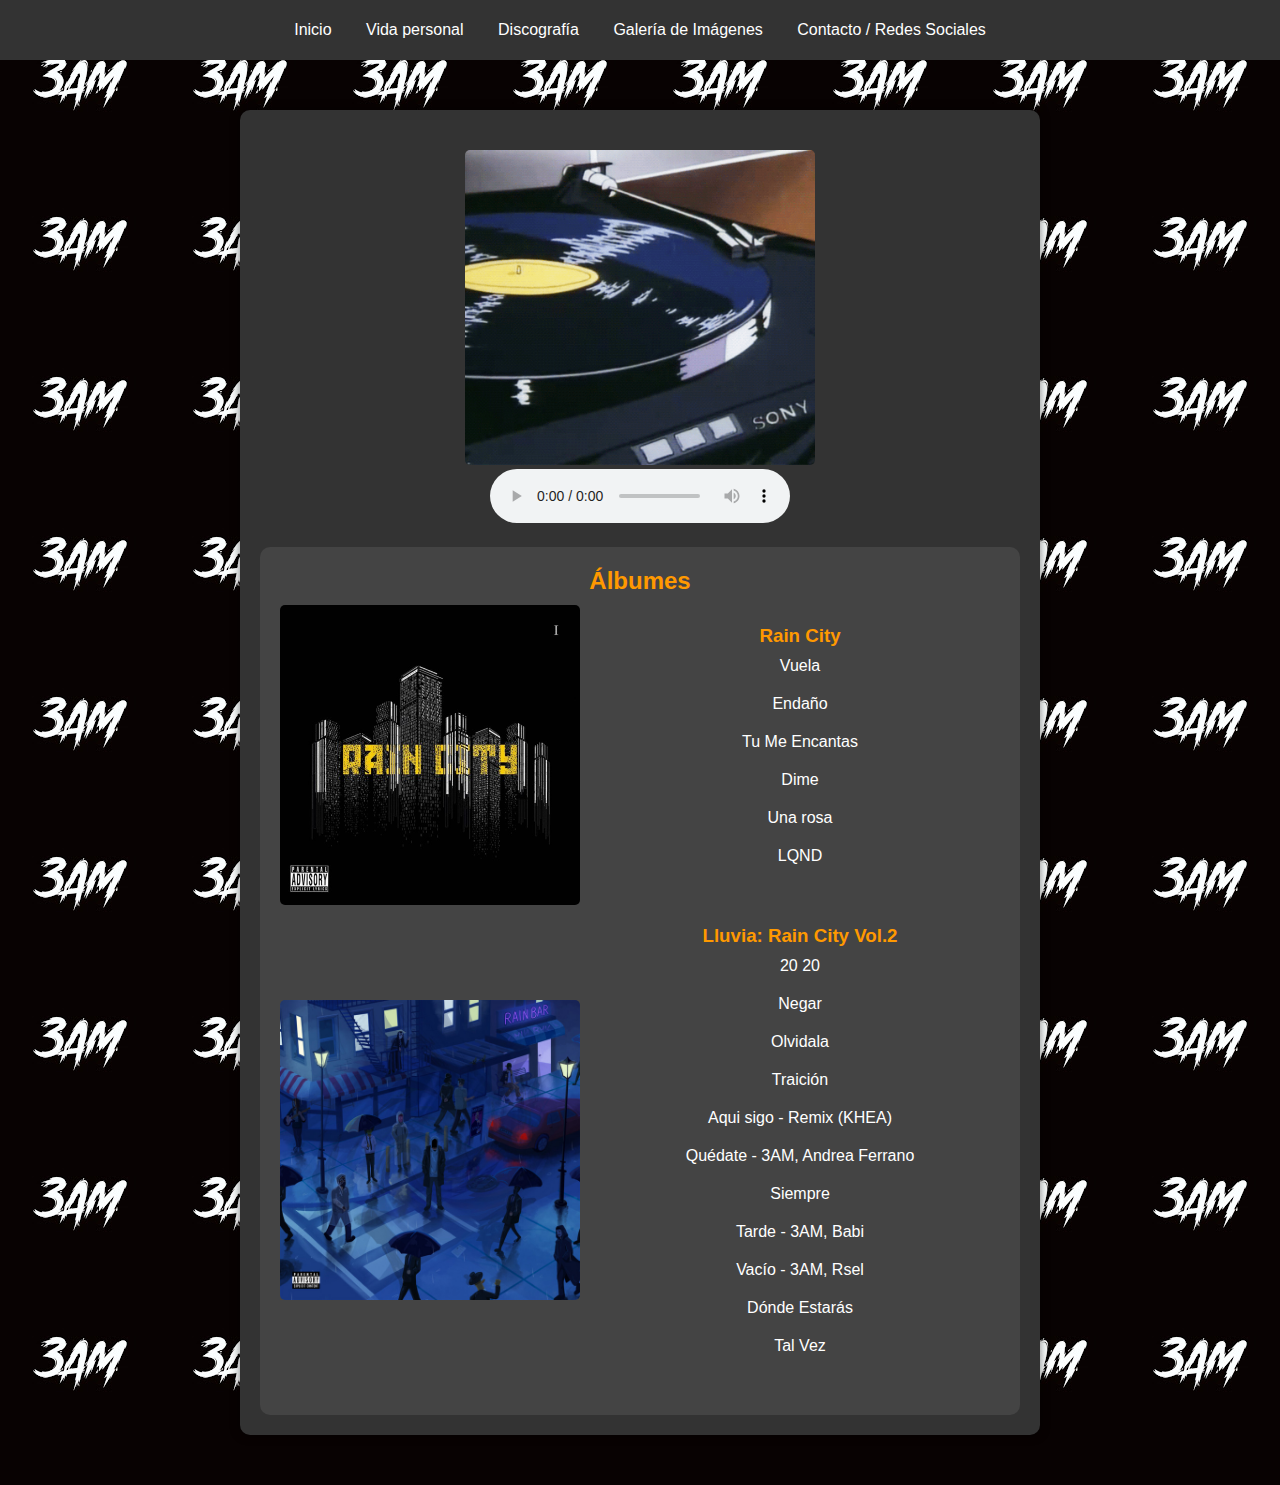
<file: canciones.html>
<!DOCTYPE html>
<html lang="es">
<head>
    <meta charset="UTF-8">
    <meta name="viewport" content="width=device-width, initial-scale=1.0">
    <title>3AM</title>
    <link rel="shortcut icon" href="img/Icono.jpg" type="image/x-icon">
    <link rel="stylesheet" href="musica.css">
</head>
<body>
    <main>
        <header>
            <nav>
                <a href="index.html">Inicio</a>
                <a href="vida.html">Vida personal</a>
                <a href="canciones.html">Discografía</a>
                <a href="imagenes.html">Galería de Imágenes</a>
                <a href="redes.html">Contacto / Redes Sociales</a>
            </nav>
        </header>
    </main>
    <div class="container">
        <div class="header">

        </div>
        <div class="music-player">
            <div id="songInfo">
                <img id="songImage" src="img/ol.gif" alt="Imagen de la canción">
                <div id="songName"></div>
            </div>
            <audio id="audioPlayer" controls>
                <source src="" type="audio/mpeg">
            </audio>
        </div>
        
        <div class="albums">
            <h2>Álbumes</h2>
            <ul>
                <li class="album" data-album="album1">
                    <img src="img/Album 1.jpg" alt="Album 1">
                    <div class="album-info">
                        <h3>Rain City</h3>
                        <ul class="songs">
                            <li data-src="audio/3AM - Vuela (Video Oficial)  Rain City.mp3">Vuela</li>
                            <li data-src="audio/3AM - Endaño (Letra)  Rain City.mp3">Endaño</li>
                            <li data-src="audio/3AM - Tu me encantas (Video Oficial)  Rain City ☔️.mp3">Tu Me Encantas</li>
                            <li data-src="audio/3AM - Dime (Letra)  Rain City ☔️.mp3">Dime</li>
                            <li data-src="audio/3AM - Una Rosa (Letra).mp3">Una rosa</li>
                            <li data-src="audio/3AM - LQND (Letra)  Rain City ☔️.mp3">LQND</li>
                        </ul>
                    </div>
                </li>
                <li class="album" data-album="album2">
                    <img src="img/Albun 2.jpeg" alt="Album 2">
                    <div class="album-info">
                        <h3>Lluvia: Rain City Vol.2</h3>
                        <ul class="songs">
                            <li data-src="audio/3AM - 20 20 (Intro).mp3">20 20</li>
                            <li data-src="audio/3AM - Negar (Videoletra).mp3">Negar</li>
                            <li data-src="audio/Olvídala - 3AM, Beret (letra).mp3">Olvidala</li>
                            <li data-src="audio/3AM - Traición [Letralyrics].mp3">Traición</li>
                            <li data-src="audio/3AM - Aquí Sigo (Letra).mp3">Aqui sigo - Remix (KHEA)</li>
                            <li data-src="audio/3AM, Andrea Ferrero - Quédate (Video Oficial).mp3">Quédate - 3AM, Andrea Ferrano</li>
                            <li data-src="audio/3AM - siempre (letra).mp3">Siempre</li>
                            <li data-src="audio/3AM, Babi - Tarde (Videoletra).mp3">Tarde - 3AM, Babi</li>
                            <li data-src="audio/3AM - vacío ft. Rsel [LetraLyrics].mp3">Vacío - 3AM, Rsel</li>
                            <li data-src="audio/3AM - Dónde Estarás (Letra).mp3">Dónde Estarás</li>
                            <li data-src="audio/3AM - Tal Vez  LETRA.mp3">Tal Vez</li>
                        </ul>
                    </div>
                </li>
            </ul>
        </div>
    </div>
    <script src="js/musica.js"></script>
</body>
</html>
</file>
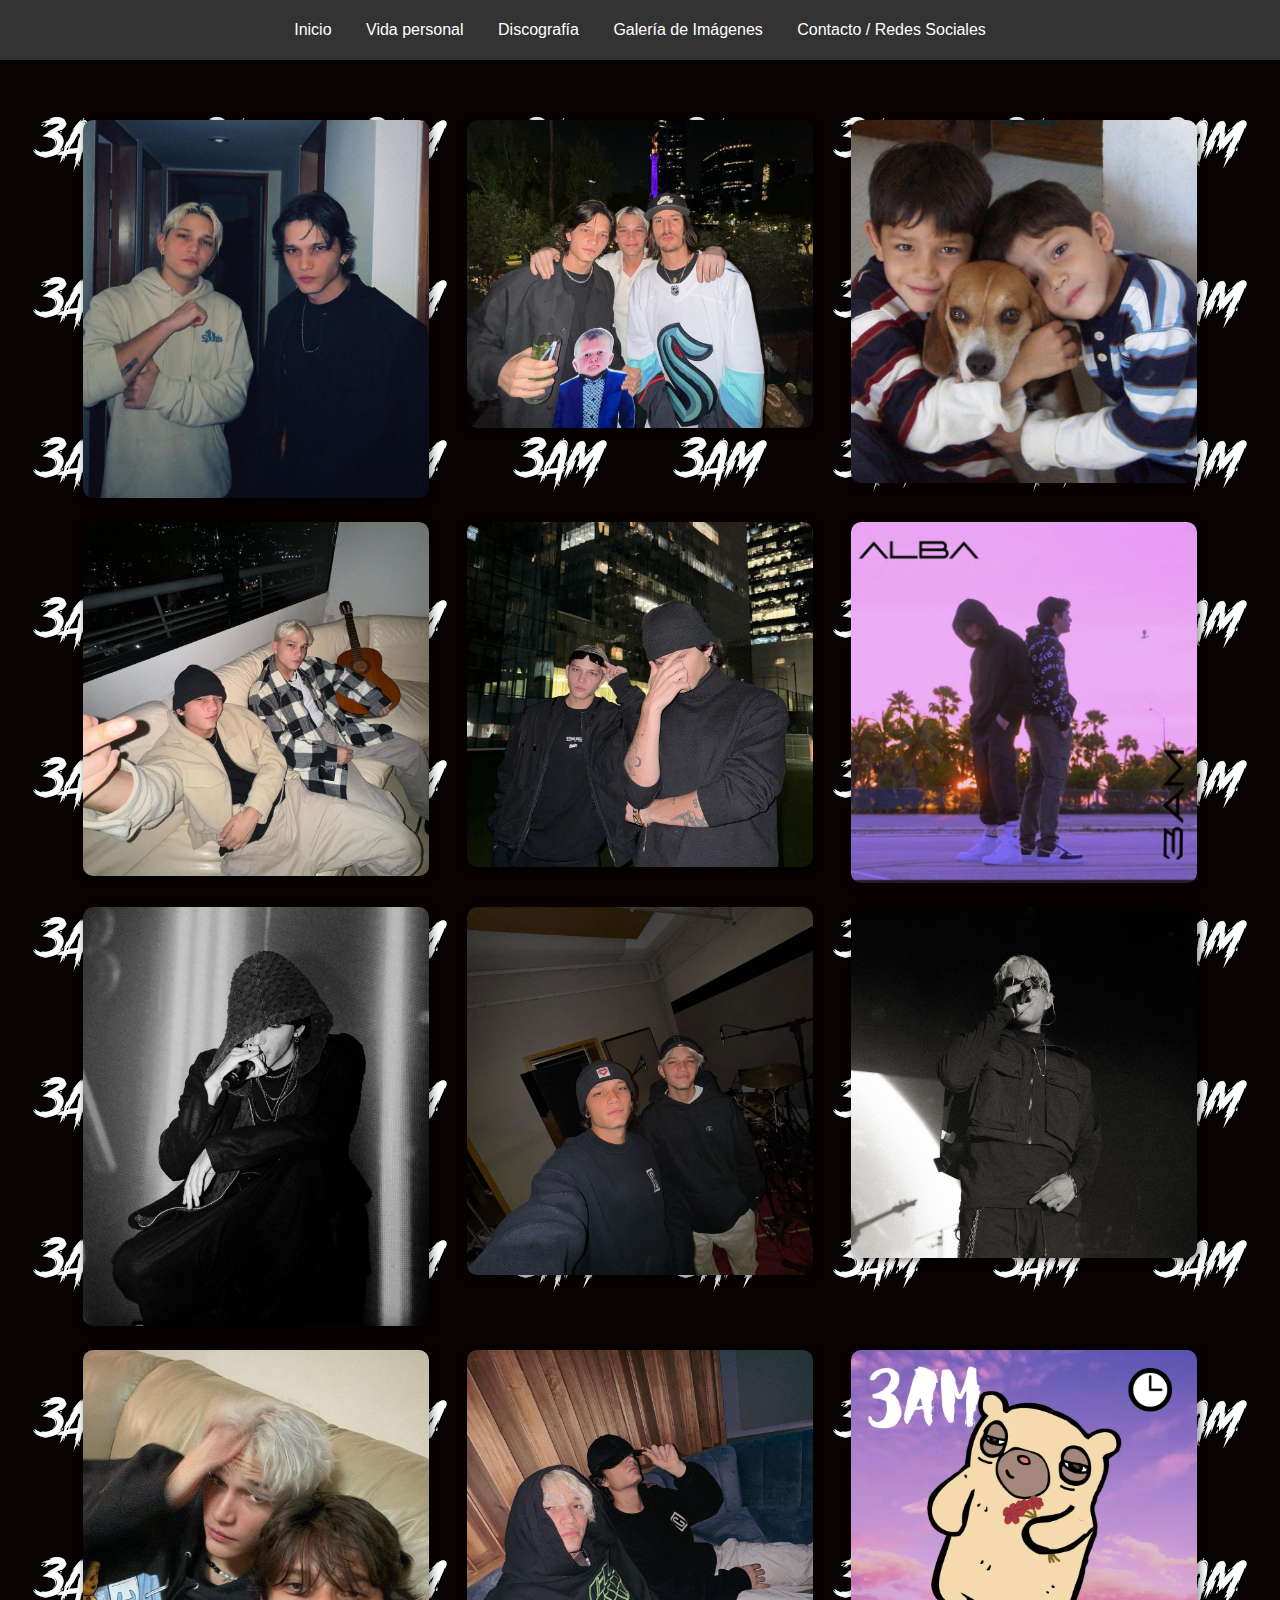
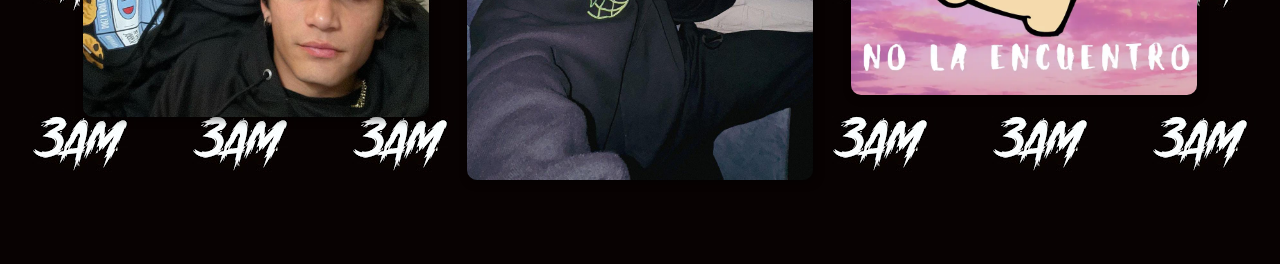
<file: imagenes.html>
<!DOCTYPE html>
<html lang="es">
<head>
    <meta charset="UTF-8">
    <meta name="viewport" content="width=device-width, initial-scale=1.0">
    <title>3AM</title>
    <link rel="shortcut icon" href="img/Icono.jpg" type="image/x-icon">
    <link rel="stylesheet" href="imagenes.css">
</head>
<body>
    <header>
        <nav>
            <a href="index.html">Inicio</a>
            <a href="vida.html">Vida personal</a>
            <a href="canciones.html">Discografía</a>
            <a href="imagenes.html">Galería de Imágenes</a>
            <a href="redes.html">Contacto / Redes Sociales</a>
        </nav>
    </header>
    <section class="galeria">
        <div class="contenedor-galeria">
            <div class="imagen">
                <img src="galeria/1.jpg">
            </div>
            <div class="imagen">
                <img src="galeria/2.jpg">
            </div>
            <div class="imagen">
                <img src="galeria/3.jpg">
            </div>
            <div class="imagen">
                <img src="galeria/4.jpg">
            </div>
            <div class="imagen">
                <img src="galeria/5.jpg">
            </div>
            <div class="imagen">
                <img src="galeria/alba.jpeg">
            </div>
            <div class="imagen">
                <img src="galeria/7.jpg">
            </div>
            <div class="imagen">
                <img src="galeria/8.jpg">
            </div>
            <div class="imagen">
                <img src="galeria/9.jpg">
            </div>
            <div class="imagen">
                <img src="galeria/10.jpg">
            </div>
            <div class="imagen">
                <img src="galeria/6.jpg">
            </div>
            <div class="imagen">
                <img src="galeria/imagen.webp">
            </div>
        </div>
    </section>
</body>
</html>
</file>
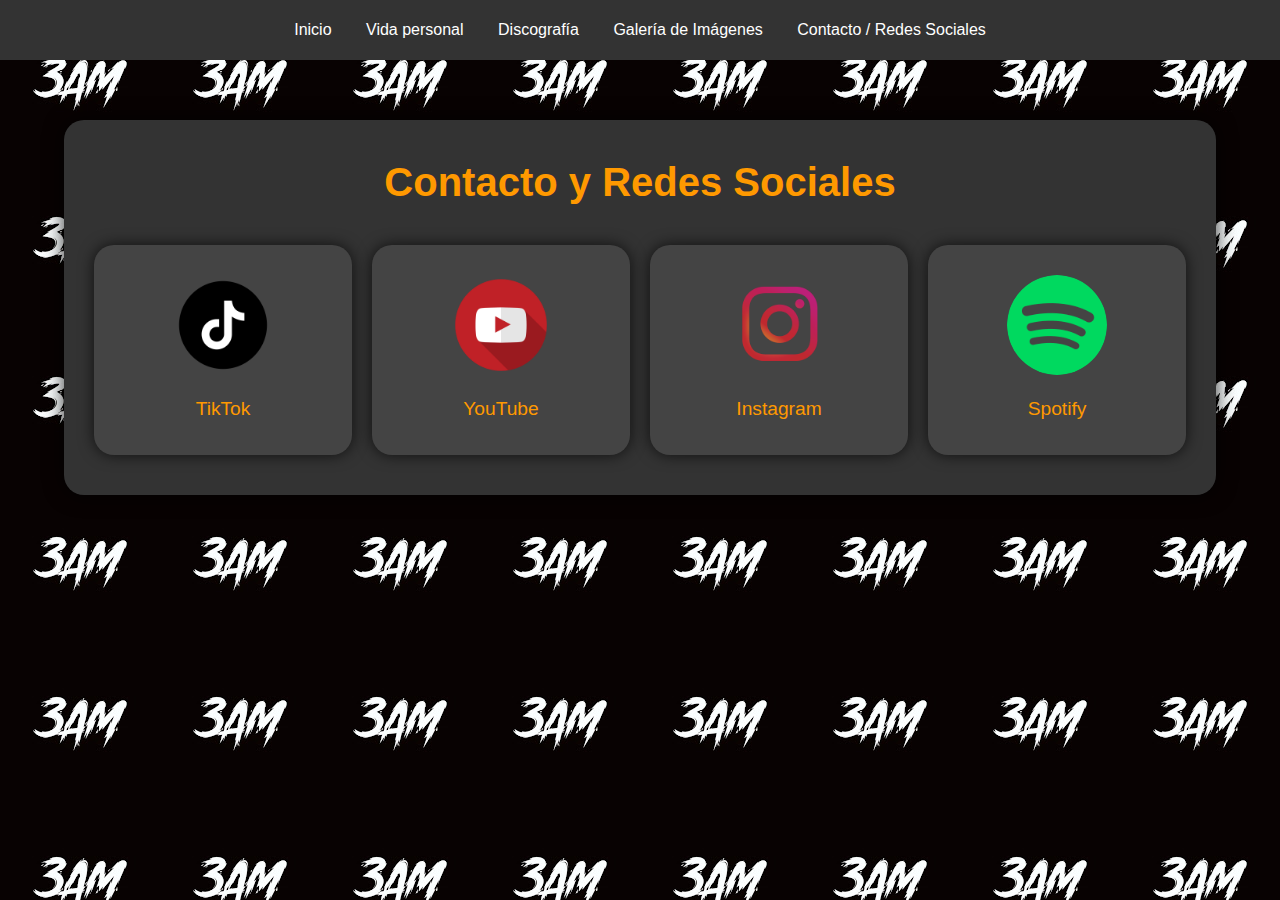
<file: redes.html>
<!DOCTYPE html>
<html lang="es">
<head>
    <meta charset="UTF-8">
    <meta name="viewport" content="width=device-width, initial-scale=1.0">
    <title>3AM</title>
    <link rel="shortcut icon" href="img/Icono.jpg" type="image/x-icon">
    <link rel="stylesheet" href="redes.css">
</head>
<body>
    <header>
        <nav>
            <a href="index.html">Inicio</a>
            <a href="vida.html">Vida personal</a>
            <a href="canciones.html">Discografía</a>
            <a href="imagenes.html">Galería de Imágenes</a>
            <a href="redes.html">Contacto / Redes Sociales</a>
        </nav>
    </header>
    <main>
        <section class="contacto-redes">
            <div class="contenedor-contacto-redes">
                <h2>Contacto y Redes Sociales</h2>
                <div class="redes-grid">
                    <a href="https://www.tiktok.com/@3am.oficial?is_from_webapp=1&sender_device=pc" target="_blank" class="red-social">
                        <img src="img/tiktok2.png" alt="TikTok">
                        <p>TikTok</p>
                    </a>
                    <a href="https://l.instagram.com/?u=https%3A%2F%2Fyoutube.com%2F%403AM.oficial%3Fsi%3DcsxV6VXrwUen9abw&e=AT2mEKCBjkAQzsBQKPOUI2dGwXUvq0L0BNOhfolKtueHbYiYCpY3feXgPm545GxRG6F8rSjD4GHdi6nKI4PsEIWd1ET0VgIyHKXbnjBNqMw8SNQr2fN-nA" target="_blank" class="red-social">
                        <img src="img/youtube.png" alt="YouTube">
                        <p>YouTube</p>
                    </a>
                    <a href="https://www.instagram.com/3am.oficial?utm_source=ig_web_button_share_sheet&igsh=ZDNlZDc0MzIxNw==" target="_blank" class="red-social">
                        <img src="img/Instagram-Icon.webp" alt="Instagram">
                        <p>Instagram</p>
                    </a>
                    <a href="https://open.spotify.com/intl-es/artist/1LU7BxbUvvuA4eNDdEO22D?si=JrqrpUMbTHmhlB6se9AjOg" target="_blank" class="red-social">
                        <img src="img/spotify.png" alt="Spotify">
                        <p>Spotify</p>
                    </a>
                </div>
            </div>
        </section>
    </main>
</body>
</html>
</file>
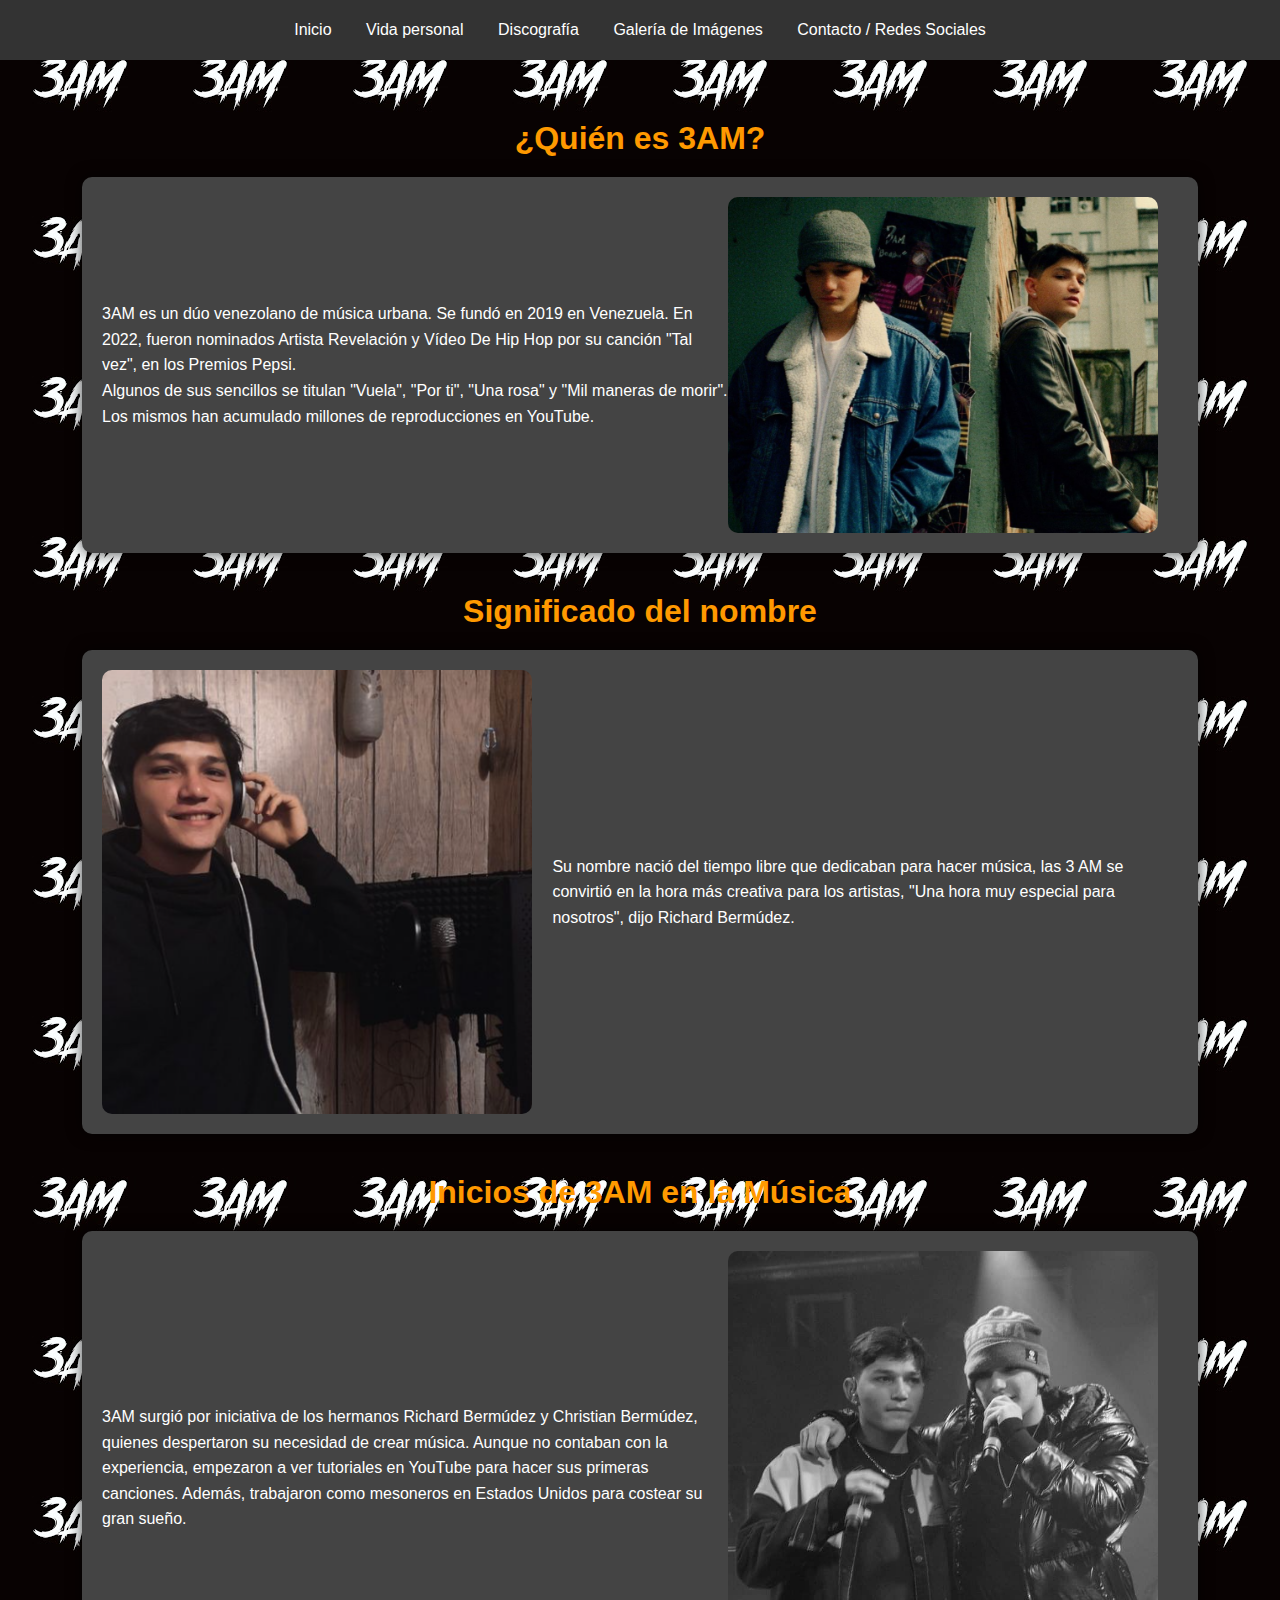
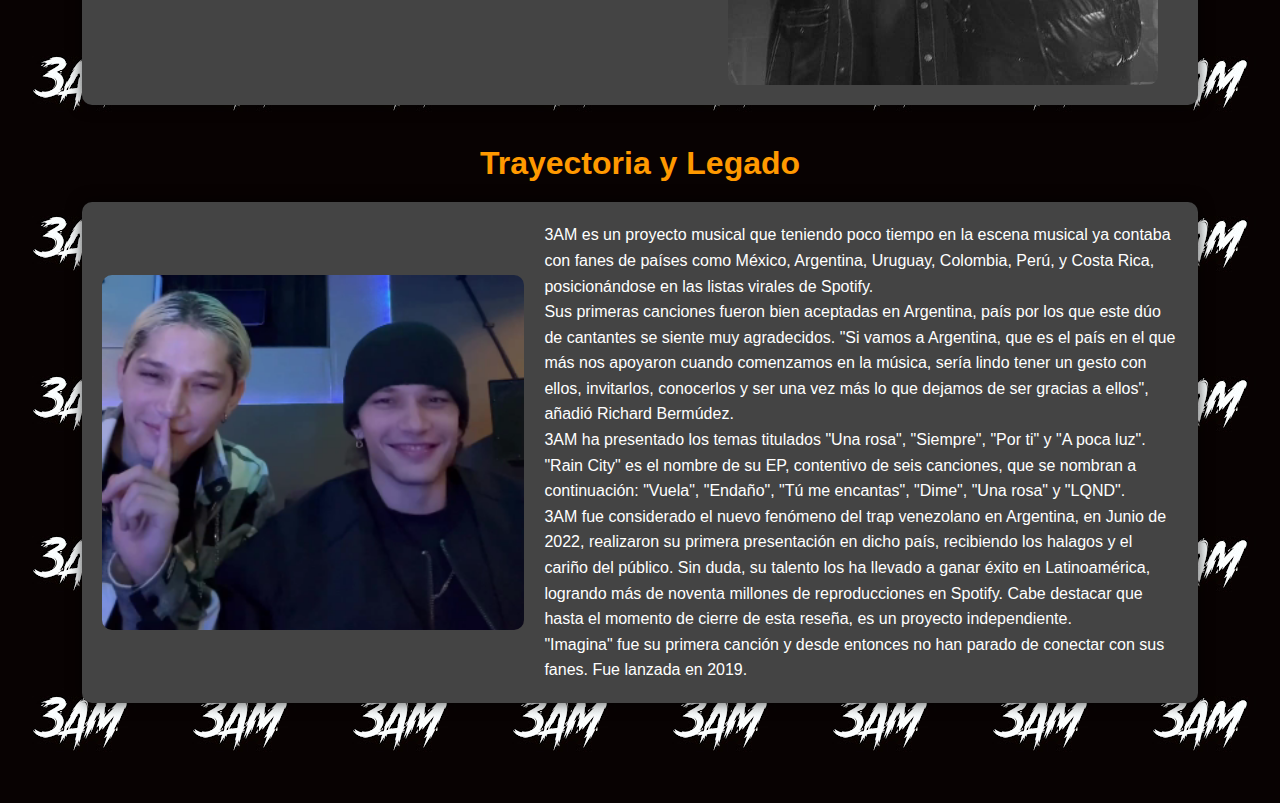
<file: vida.html>
<!DOCTYPE html>
<html lang="es">
<head>
    <meta charset="UTF-8">
    <meta name="viewport" content="width=device-width, initial-scale=1.0">
    <title>3AM</title>
    <link rel="shortcut icon" href="img/Icono.jpg" type="image/x-icon">
    <link rel="stylesheet" href="vida.css">
</head>
<body>
    <header>
        <nav>
            <a href="index.html">Inicio</a>
            <a href="vida.html">Vida personal</a>
            <a href="canciones.html">Discografía</a>
            <a href="imagenes.html">Galería de Imágenes</a>
            <a href="redes.html">Contacto / Redes Sociales</a>
        </nav>
    </header>
    <main>
        <section class="vida-personal">
            <div class="contenedor-vida-personal">
                <h2>¿Quién es 3AM?</h2>
                <div class="biografia">
                    <div class="texto">
                        <p>3AM es un dúo venezolano de música urbana. Se fundó en 2019 en Venezuela. En 2022, fueron nominados Artista Revelación y Vídeo De Hip Hop por su canción "Tal vez", en los Premios Pepsi.</p>
                        <p>Algunos de sus sencillos se titulan "Vuela", "Por ti", "Una rosa" y "Mil maneras de morir". Los mismos han acumulado millones de reproducciones en YouTube.</p>
                    </div>
                    <img src="img/cantantes2.png" alt="Imagen de 3AM">
                </div>
                
                <h3>Significado del nombre</h3>
                <div class="significado">
                    <img src="img/inin.png" alt="Imagen creativa">
                    <div class="texto">
                        <p>Su nombre nació del tiempo libre que dedicaban para hacer música, las 3 AM se convirtió en la hora más creativa para los artistas, "Una hora muy especial para nosotros", dijo Richard Bermúdez.</p>
                    </div>
                </div>
                
                <h3>Inicios de 3AM en la Música</h3>
                <div class="inicios">
                    <div class="texto">
                        <p>3AM surgió por iniciativa de los hermanos Richard Bermúdez y Christian Bermúdez, quienes despertaron su necesidad de crear música. Aunque no contaban con la experiencia, empezaron a ver tutoriales en YouTube para hacer sus primeras canciones. Además, trabajaron como mesoneros en Estados Unidos para costear su gran sueño.</p>
                    </div>
                    <img src="img/estudio.jpg" alt="Imagen de los inicios de 3AM">
                </div>
                
                <h3>Trayectoria y Legado</h3>
                <div class="trayectoria">
                    <img src="img/scr.png" alt="Imagen de la trayectoria de 3AM">
                    <div class="texto">
                        <p>3AM es un proyecto musical que teniendo poco tiempo en la escena musical ya contaba con fanes de países como México, Argentina, Uruguay, Colombia, Perú, y Costa Rica, posicionándose en las listas virales de Spotify.</p>
                        <p>Sus primeras canciones fueron bien aceptadas en Argentina, país por los que este dúo de cantantes se siente muy agradecidos. "Si vamos a Argentina, que es el país en el que más nos apoyaron cuando comenzamos en la música, sería lindo tener un gesto con ellos, invitarlos, conocerlos y ser una vez más lo que dejamos de ser gracias a ellos", añadió Richard Bermúdez.</p>
                        <p>3AM ha presentado los temas titulados "Una rosa", "Siempre", "Por ti" y "A poca luz".</p>
                        <p>"Rain City" es el nombre de su EP, contentivo de seis canciones, que se nombran a continuación: "Vuela", "Endaño", "Tú me encantas", "Dime", "Una rosa" y "LQND".</p>
                        <p>3AM fue considerado el nuevo fenómeno del trap venezolano en Argentina, en Junio de 2022, realizaron su primera presentación en dicho país, recibiendo los halagos y el cariño del público. Sin duda, su talento los ha llevado a ganar éxito en Latinoamérica, logrando más de noventa millones de reproducciones en Spotify. Cabe destacar que hasta el momento de cierre de esta reseña, es un proyecto independiente.</p>
                        <p>"Imagina" fue su primera canción y desde entonces no han parado de conectar con sus fanes. Fue lanzada en 2019.</p>
                    </div>
                </div>
            </div>
        </section>
    </main>
</body>
</html>
</file>
<file: musica.css>
* {
    margin: 0;
    padding: 0;
    box-sizing: border-box;
}

body {
    background: url(img/Icono.jpg);
    color: #fff;
    font-family: Arial, sans-serif;
    text-align: center; 
}

.contenedor {
    padding: 60px 0;
    width: 90%;
    max-width: 1000px;
    margin: auto;
    overflow: hidden;
}

header {
    width: 100%;
    height: 60px;
    background-color: #333;
    display: flex;
    align-items: center;
    justify-content: center;
}

nav {
    text-align: center;
    background-color: #333;
    padding: 10px 0;
}

nav a {
    color: white;
    font-weight: 300;
    text-decoration: none;
    margin: 10px 15px;
    transition: color 0.3s;
}

nav a:hover {
    color: #ff9900;
}

.container {
    max-width: 800px;
    margin: 50px auto;
    padding: 20px;
    background-color: #333;
    border-radius: 10px;
    box-shadow: 0 0 10px rgba(0, 0, 0, 0.5);
}

.header {
    margin-bottom: 20px; 
}

.music-player {
    margin-bottom: 20px; 
}

.albums {
    background-color: #444;
    padding: 20px;
    border-radius: 10px;
    text-align: left; 
}

.albums h2 {
    color: #ff9900;
    margin-bottom: 10px;
    text-align: center;
}

.albums ul {
    list-style: none;
    padding: 0;
}

.albums ul li {
    margin-bottom: 20px;
    cursor: pointer;
    display: flex;
    align-items: center;
    justify-content: center; 
}

.album img {
    width: 300px;
    height: 300px;
    margin-right: 20px;
    border-radius: 5px;
}

.album-info {
    flex-grow: 1;
}

.album-info h3 {
    color: #ff9900;
    margin-top: 0;
    margin-bottom: 10px;
    text-align: center;
}

.songs {
    list-style: none;
    padding: 0;
}

.songs li {
    margin-bottom: 5px;
    text-align: center;
}

#songImage {
    width: 350px; 
    height: 315px; 
    object-fit: cover; 
    border-radius: 5px; 
}
</file>
<file: imagenes.css>
* {
    margin: 0;
    padding: 0;
    box-sizing: border-box;
}

body {
    background-color: black;
    font-family: Arial, sans-serif;
}

header {
    width: 100%;
    height: 60px;
    background-color: #333;
    display: flex;
    align-items: center;
    justify-content: center;
}

nav a {
    color: white;
    font-weight: 300;
    text-decoration: none;
    margin: 0 15px;
    transition: color 0.3s;
}

nav a:hover {
    color: #ff9900; 
}

.galeria {
    padding: 60px 0;
    background:url(img/Icono.jpg);
}

.contenedor-galeria {
    display: flex;
    flex-wrap: wrap;
    justify-content: space-around;
    width: 90%;
    max-width: 1200px;
    margin: auto;
}

.galeria .imagen {
    width: 30%;
    margin-bottom: 20px;
}

.galeria .imagen img {
    width: 100%;
    border-radius: 10px;
    box-shadow: 2px 2px 8px rgba(0, 0, 0, 0.5);
    transition: transform 0.3s;
}

.galeria .imagen img:hover {
    transform: scale(1.05);
}
</file>
<file: redes.css>
* {
    margin: 0;
    padding: 0;
    box-sizing: border-box;
}

body {
    background:url(img/Icono.jpg);
    color: #fff;
    font-family: Arial, sans-serif;
}

header {
    width: 100%;
    height: 60px;
    background-color: #333;
    display: flex;
    align-items: center;
    justify-content: center;
}

nav {
    text-align: center;
    background-color: #333;
    padding: 10px 0;
}

nav a {
    color: white;
    font-weight: 300;
    text-decoration: none;
    margin: 10px 15px;
    transition: color 0.3s;
}

nav a:hover {
    color: #ff9900;
}

.contacto-redes {
    padding: 60px 0;
    text-align: center;

}

.contenedor-contacto-redes {
    width: 90%;
    max-width: 1200px;
    margin: auto;
    border-radius: 20px;
    padding: 40px 20px;
    box-shadow: 0 0 20px rgba(0, 0, 0, 0.8);
    background: #333;
}

.contacto-redes h2 {
    margin-bottom: 40px;
    color: #ff9900;
    text-align: center;
    font-size: 2.5em;
}

.redes-grid {
    display: flex;
    flex-wrap: wrap;
    gap: 20px;
    justify-content: center;
}

.red-social {
    background-color: #444;
    padding: 30px;
    width: calc(25% - 20px);
    border-radius: 20px;
    box-shadow: 0 0 15px rgba(0, 0, 0, 0.7);
    transition: transform 0.3s, box-shadow 0.3s;
    text-align: center;
    color: #ff9900;
    text-decoration: none;
}

.red-social:hover {
    transform: scale(1.1);
    box-shadow: 0 0 20px rgba(0, 0, 0, 0.9);
}

.red-social img {
    width: 100px;
    height: 100px;
    object-fit: cover;
    margin-bottom: 15px;
    border-radius: 50%;
    transition: transform 0.3s;
}

.red-social:hover img {
    transform: scale(1.1);
}

.red-social p {
    font-weight: 500;
    font-size: 1.2em;
    line-height: 1.6;
}
</file>
<file: vida.css>
* {
    margin: 0;
    padding: 0;
    box-sizing: border-box;
}

body {
    background:url(img/Icono.jpg);
    color: #fff;
    font-family: Arial, sans-serif;
}

header {
    width: 100%;
    height: 60px;
    background-color: #333;
    display: flex;
    align-items: center;
    justify-content: center;
}

nav {
    text-align: center;
    background-color: #333;
    padding: 10px 0;
}

nav a {
    color: white;
    font-weight: 300;
    text-decoration: none;
    margin: 10px 15px;
    transition: color 0.3s;
}

nav a:hover {
    color: #ff9900;
}

.vida-personal {
    padding: 60px 20px;
    text-align: center;
}

.contenedor-vida-personal {
    width: 90%;
    max-width: 1200px;
    margin: auto;
}

.vida-personal h2, .vida-personal h3 {
    margin-bottom: 20px;
    color: #ff9900;
    font-size: 2em;
    text-align: center;
}

.biografia, .significado, .inicios, .trayectoria {
    background-color: #444;
    padding: 20px;
    margin-bottom: 40px;
    border-radius: 10px;
    display: flex;
    align-items: center;
    box-shadow: 0 0 15px rgba(0, 0, 0, 0.7);
    transition: transform 0.3s;
}

.biografia:hover, .significado:hover, .inicios:hover, .trayectoria:hover {
    transform: scale(1.05);
}

.biografia img, .significado img, .inicios img, .trayectoria img {
    width: 40%;
    margin-right: 20px;
    border-radius: 10px;
}

.texto {
    width: 60%;
    text-align: left;
}

.biografia p, .significado p, .inicios p, .trayectoria p {
    font-weight: 300;
    line-height: 1.6;
}

@media (max-width: 768px) {
    .biografia, .significado, .inicios, .trayectoria {
        flex-direction: column;
        text-align: center;
    }

    .biografia img, .significado img, .inicios img, .trayectoria img {
        width: 100%;
        margin: 0 0 20px 0;
    }

    .texto {
        width: 100%;
    }
}
</file>
